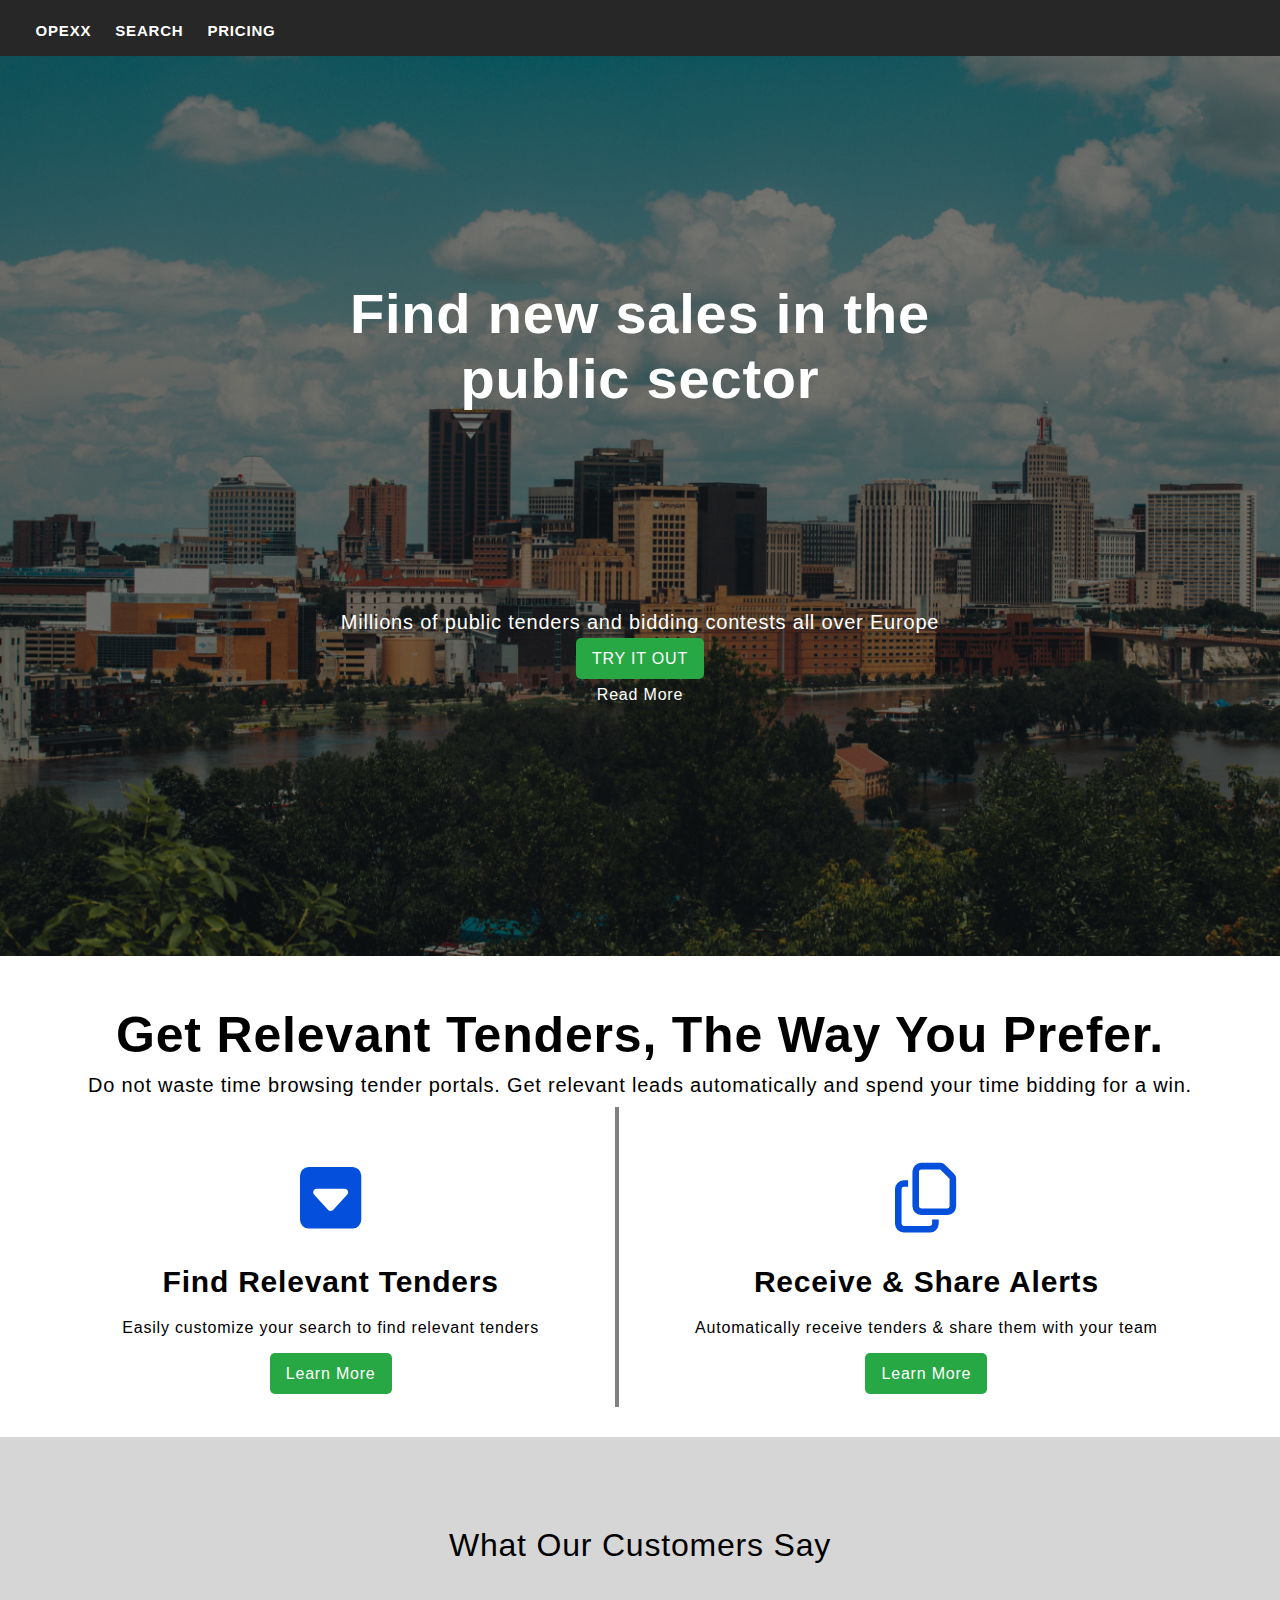
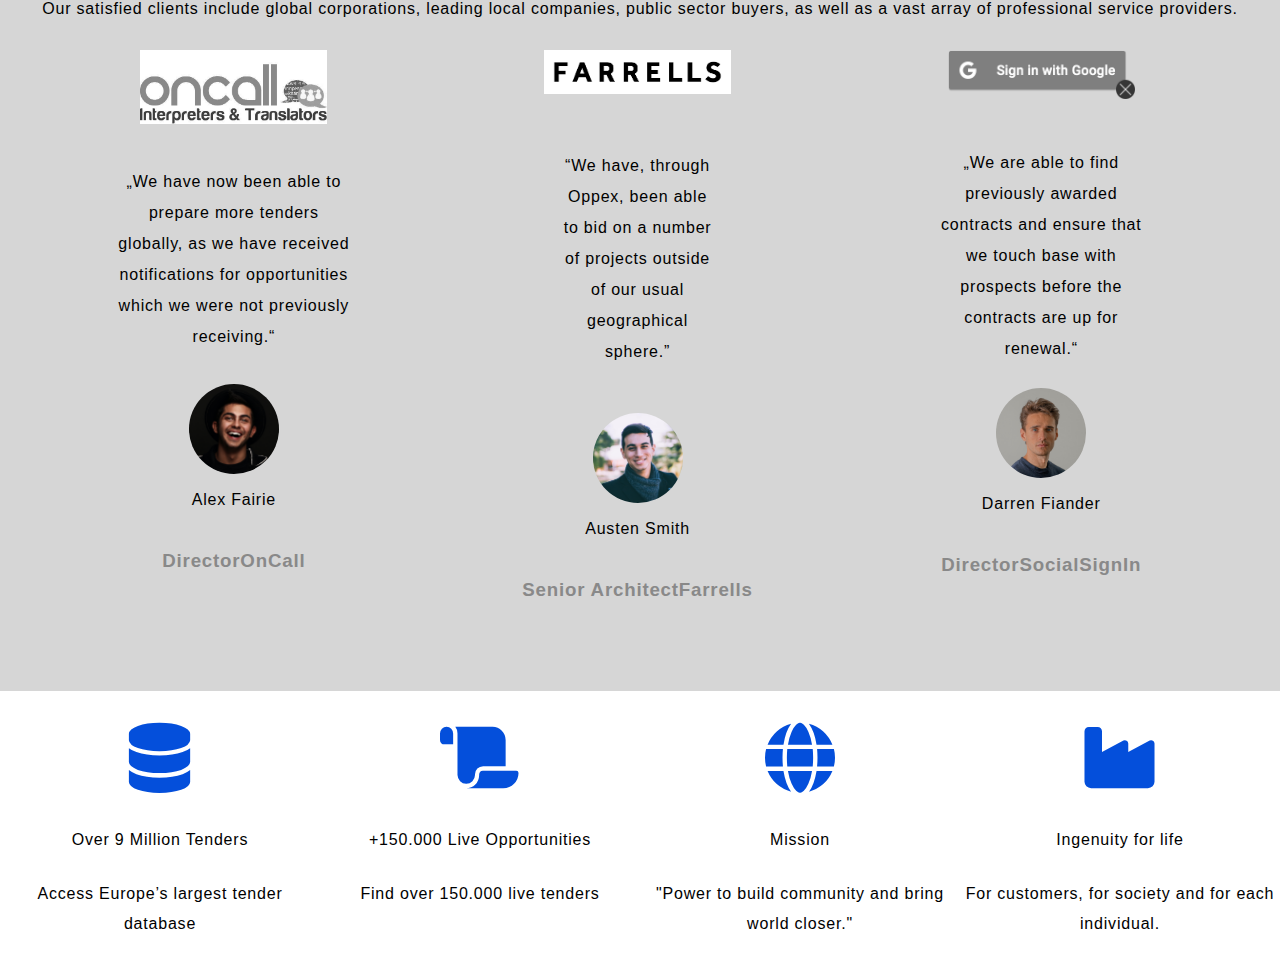
<file: index.html>
<!DOCTYPE html>
<html lang="en">
  <head>
    <meta charset="UTF-8" />
    <meta http-equiv="X-UA-Compatible" content="IE=edge" />
    <meta name="viewport" content="width=device-width, initial-scale=1.0" />
    <title>Opexx</title>
    <link rel="stylesheet" href="css/style.css"/>

    
    <link
      rel="stylesheet"
      href="https://cdnjs.cloudflare.com/ajax/libs/font-awesome/6.2.1/css/all.min.css"
    />
  </head>
  <body>
    <header>
      <nav class="navbar">
        <ul class="nav-ul">
          <li class="nav-list">
            <a href="/Opexx-web/index.html" class="a-list">OPEXX</a>
          </li>
          <li class="nav-list">
            <a href=/Opexx-web/search/search.html class="a-list"
              >SEARCH</a
            >
          </li>
          <li class="nav-list"><a href="/Opexx-web/pricing/pricing.html" class="a-list">PRICING</a></li>
        </ul>
      </nav>

      <div class="header-container">
        <div class="inner-container">
          <h1 class="font-h1">Find new sales in the public sector</h1>
          <p class="header-p">
            Millions of public tenders and bidding contests all over Europe
          </p>
          <a href="#" class="header-btn-link">TRY IT OUT</a><br /><br />
          <a href="#" class="header-btn-More">Read More</a>
        </div>
      </div>
    </header>

    <!-- CONTAINER SECTION START  -->

    <section class="section-container">
      <div class="container">
        <h1 class="container-main-h1">
          Get Relevant Tenders, The Way You Prefer.
        </h1>
        <p class="container-p">
          Do not waste time browsing tender portals. Get relevant leads
          automatically and spend your time bidding for a win.
        </p>
      </div>

      <div class="container-flex">
        <div class="container-border-right">
          <i class="fa-solid fa-square-caret-down"></i>
          <h2 class="container-h2">Find Relevant Tenders</h2>
          <p class="container-inner-p">
            Easily customize your search to find relevant tenders
          </p>
          <a href="#" class="header-btn-link">Learn More</a>
        </div>

        <div class="container-border-left">
          <i class="fa-regular fa-copy"></i>
          <h2 class="container-h2">Receive & Share Alerts</h2>
          <p class="container-inner-p">
            Automatically receive tenders & share them with your team
          </p>
          <a href="#" class="header-btn-link">Learn More</a>
        </div>
      </div>
    </section>

    <!-- MAIN SECTION START  -->

    <section class="main-section-head">
      <div class="main-head">
        <h1 class="main-h1">What Our Customers Say</h1>
        <p class="main-head-p">
          Our satisfied clients include global corporations, leading local
          companies, public sector buyers, as well as a vast array of
          professional service providers.
        </p>
      </div>

      <div class="main-section">
        <div class="main-template main-div">
          <img src="img/oncall-logo.png" alt="" class="logo" />
          <p class="main-section-p-1">
            „We have now been able to prepare more tenders globally, as we have
            received notifications for opportunities which we were not
            previously receiving.“
          </p>
          <img src="/img/man-1.jpg" alt="" class="img" />
          <p class="main-section-p">Alex Fairie</p>
          <h3 class="main-h3">DirectorOnCall</h3>
        </div>

        <div class="main-template main-div">
          <img src="img/farrells-logo.png" alt="" class="logo" />
          <p class="main-section-p-2">
            “We have, through Oppex, been able to bid on a number of projects
            outside of our usual geographical sphere.”
          </p>
          <img src="/img/man-2.jpg" alt="" class="img" />
          <p class="main-section-p">Austen Smith</p>
          <h3 class="main-h3">Senior ArchitectFarrells</h3>
        </div>

        <div class="main-template main-div">
          <img src="img/signin-logo.png" alt="" class="logo" />
          <p class="main-section-p-3">
            „We are able to find previously awarded contracts and ensure that we
            touch base with prospects before the contracts are up for renewal.“
          </p>
          <img src="/img/man-3.jpg" alt="" class="img" />
          <p class="main-section-p">Darren Fiander</p>
          <h3 class="main-h3">DirectorSocialSignIn</h3>
        </div>
      </div>
    </section>

    <!-- FOOTER SECTION START -->

    <section class="footer-section">
      <div class="footer-div">
        <i class="fa-solid fa-database"></i>
        <p class="footer-p">Over 9 Million Tenders</p>
        <p class="footer-p">Access Europe’s largest tender database</p>
      </div>
      <div class="footer-div">
        <i class="fa-solid fa-scroll"></i>
        <p class="footer-p">+150.000 Live Opportunities</p>
        <p class="footer-p">Find over 150.000 live tenders</p>
      </div>
      <div class="footer-div">
        <i class="fa-solid fa-globe"></i>
        <p class="footer-p">Mission</p>
        <p class="footer-p">
          "Power to build community and bring world closer."
        </p>
      </div>
      <div class="footer-div">
        <i class="fa-solid fa-industry"></i>
        <p class="footer-p">Ingenuity for life</p>
        <p class="footer-p">
          For customers, for society and for each individual.
        </p>
      </div>
    </section>
  </body>
</html>
</file>
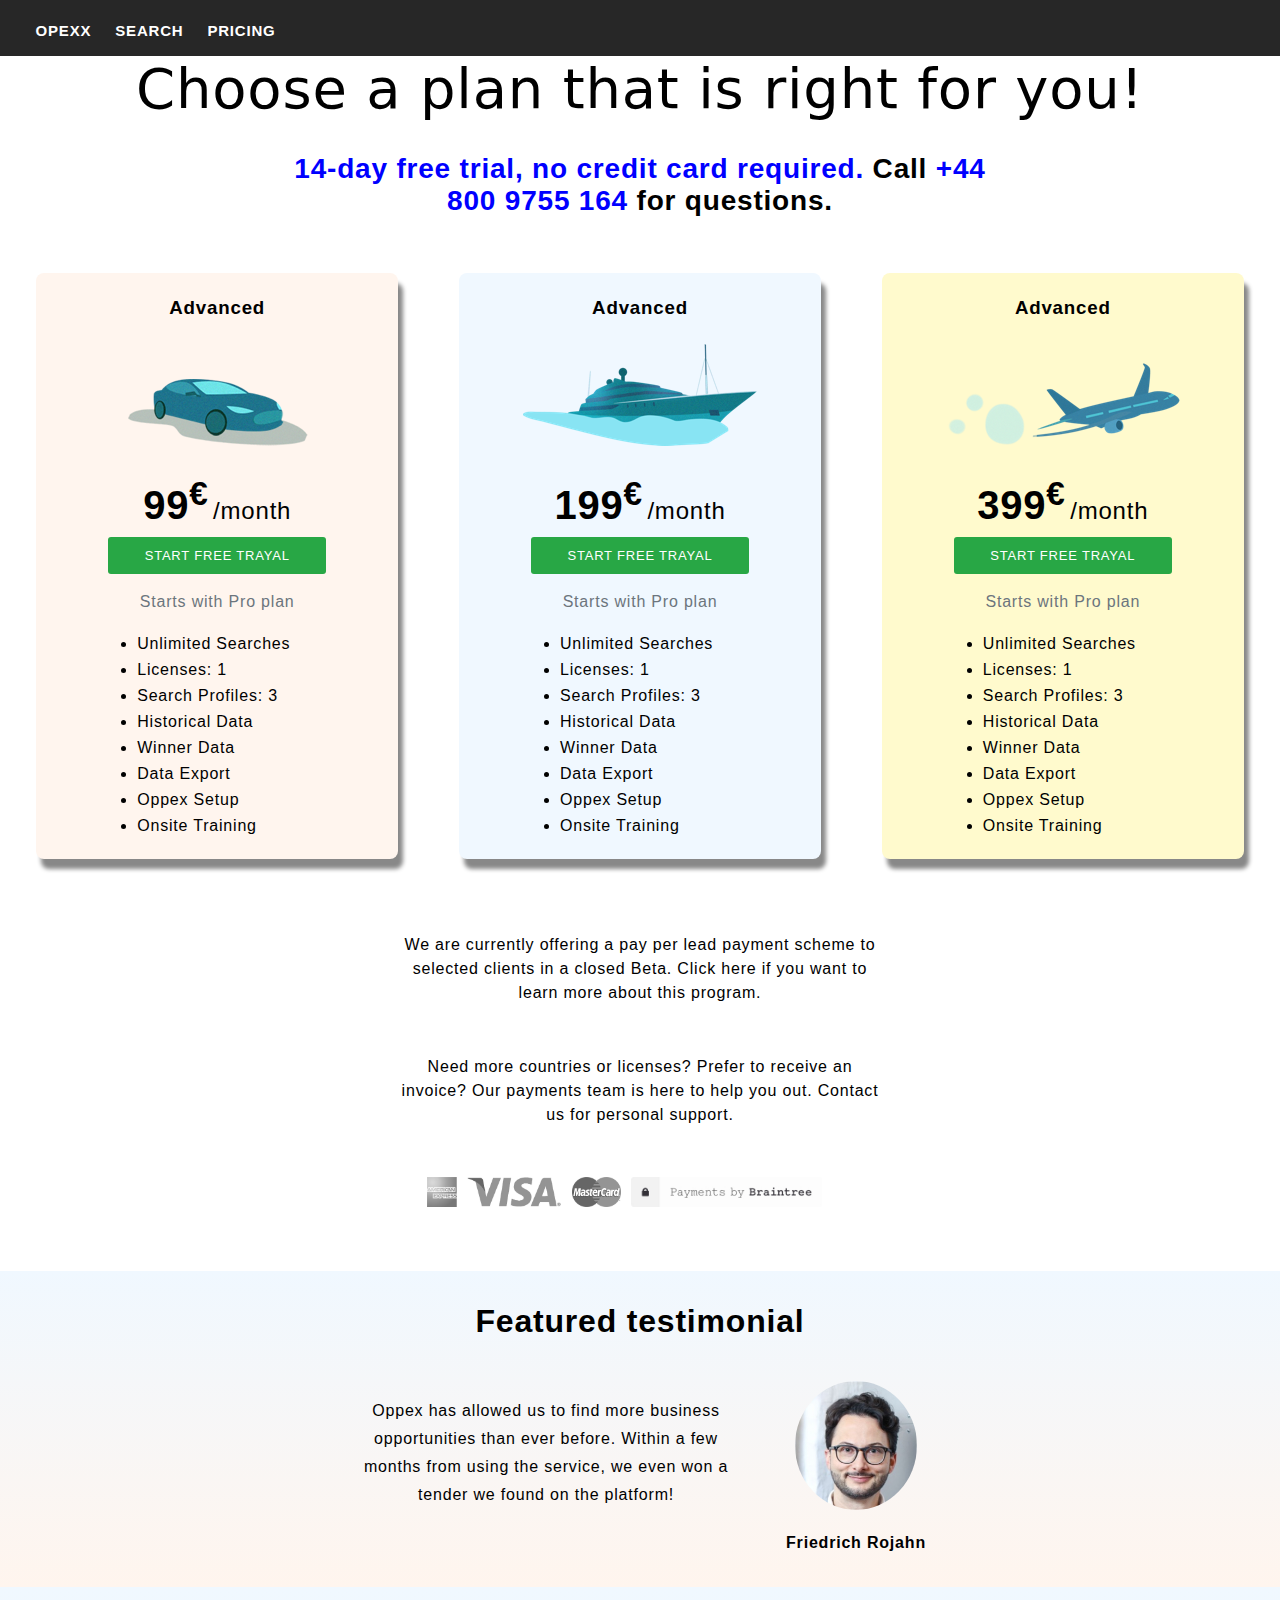
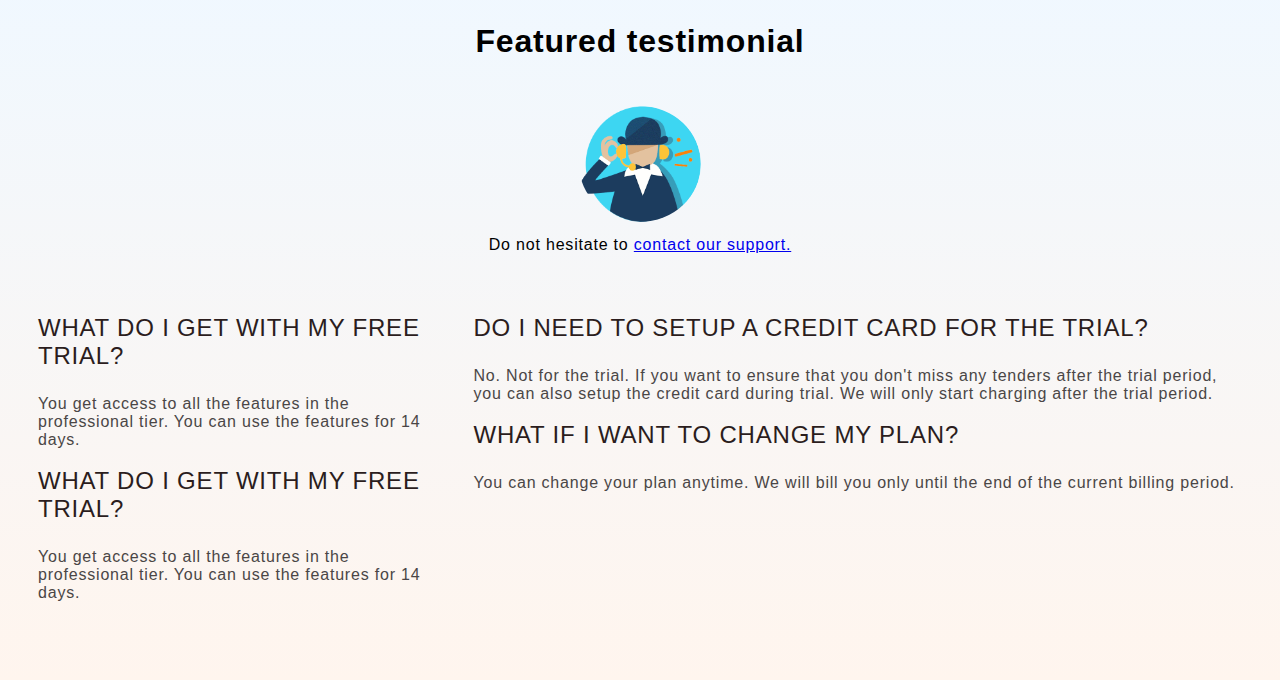
<file: pricing/pricing.html>
<!DOCTYPE html>
<html lang="en">
  <head>
    <meta charset="UTF-8" />
    <meta http-equiv="X-UA-Compatible" content="IE=edge" />
    <meta name="viewport" content="width=device-width, initial-scale=1.0" />
    <title>Opexx-Pricing</title>
    <link rel="stylesheet" href="pricing.css" />
  </head>
  <body>
    <nav class="navbar">
      <ul class="nav-ul">
        <li class="nav-list">
          <a href="/Opexx-web/index.html" class="a-list">OPEXX</a>
        </li>
        <li class="nav-list">
          <a href="/Opexx-web/search/search.html" class="a-list">SEARCH</a>
        </li>
        <li class="nav-list"><a href="/Opexx-web/pricing/pricing.html" class="a-list">PRICING</a></li>
      </ul>
    </nav>

    <!-- *********************
      NAVIGATION BAR END 
      **********************  -->

    <!-- *********************
      Header section start
      ********************** -->
    <section class="header-section">
      <h1 class="header-h1">Choose a plan that is right for you!</h1>

      <h3 class="header-h3">
        <span class="header-span">14-day free trial, no credit card required.</span> Call
        <span class="header-span">+44 800 9755 164</span> for questions.
      </h3>
    </section>
    <!-- *********************
      Header section End
      ********************** -->

    <!-- *********************
          Card section Start
      ********************** -->
      <section>

     <section class="full-card-container">
      <section class="card-section-1">
           <header class="card-head">
               <h3 class="card-h3-top">Advanced</h3>
               <img src="/pricing/img/card_car.png" alt="car imgs" class="card-img"/>
               <h5 class="card-h5"><b class="card-5-first">99<sup>€</sup></b> <b class="card-5-second">/month</b></h5>
               </h4>

               <a href="#" class="card-btn">START FREE TRAYAL</a>
             <h5 class="card-h5-p">Starts with Pro plan</h5>
          </header>
       
              <div class="card-lis">
                  <ul>
                    <li>Unlimited Searches</li>
                    <li>Licenses: 1</li>
                    <li>Search Profiles: 3</li>
                    <li>Historical Data</li>
                    <li>Winner Data</li>
                    <li>Data Export</li>
                    <li>Oppex Setup</li>
                    <li>Onsite Training</li>
                  </ul>
               </div>
      </section>


      <section class="card-section-2">
        <header class="card-head">
            <h3 class="card-h3-top">Advanced</h3>
            <img src="/pricing/img/boat.png" alt="car imgs"  class="card-img" />
            <h5 class="card-h5"><b class="card-5-first">199<sup>€</sup></b> <b          class="card-5-second">/month</b></h5>
            </h4>

            <a href="#" class="card-btn">START FREE TRAYAL</a>
          <h5 class="card-h5-p">Starts with Pro plan</h5>
       </header>
    
           <div class="card-lis">
               <ul>
                 <li>Unlimited Searches</li>
                 <li>Licenses: 1</li>
                 <li>Search Profiles: 3</li>
                 <li>Historical Data</li>
                 <li>Winner Data</li>
                 <li>Data Export</li>
                 <li>Oppex Setup</li>
                 <li>Onsite Training</li>
               </ul>
            </div>
   </section>

   <section class="card-section-3">
    <header class="card-head">
        <h3 class="card-h3-top">Advanced</h3>
        <img src="/pricing/img/plane.png" alt="car imgs"  class="card-img" />
        <h5 class="card-h5"><b class="card-5-first">399<sup>€</sup></b> <b          class="card-5-second">/month</b></h5>
        </h4>

        <a href="#" class="card-btn">START FREE TRAYAL</a>
      <h5 class="card-h5-p">Starts with Pro plan</h5>
   </header>

       <div class="card-lis">
           <ul>
             <li>Unlimited Searches</li>
             <li>Licenses: 1</li>
             <li>Search Profiles: 3</li>
             <li>Historical Data</li>
             <li>Winner Data</li>
             <li>Data Export</li>
             <li>Oppex Setup</li>
             <li>Onsite Training</li>
           </ul>
        </div>
  </section>

</section>

<div class="containt-p">
    <p class="containt-p-sort">We are currently offering a pay per lead payment scheme to
    selected clients in a closed Beta. Click here if you want to learn
    more about this program.
    
    </p>

  
    <p class="containt-p-sort">Need more countries or licenses? Prefer to receive an invoice?
        Our payments team is here to help you out. Contact us
        for personal support.</p>

      <div class="flex containt-p-sort">
    
        <img src="../pricing/img/american-express.jpg" alt="img">
        <img src="../pricing/img/visa.jpg" alt="img">
        <img src="../pricing/img/mastercard.jpg" alt="img">
        <img src="../pricing/img/braintree-badge.jpg" alt="">
      </div>

</div>

</section>
  
<section class="containt-person">
    <h1 class="containt-heading">Featured testimonial</h1>
    <div class="containt-flex width-p">
        <p class="containt-person-p">Oppex has allowed us to find more
            business opportunities than ever
            before. Within a few months from
            using the service, we even won a tender
            we found on the platform!
        </p>
        <div>
        <img src="../pricing/img/person.jpg" alt="person-img" class="person-img">
          <h4>Friedrich Rojahn</h4>
        </div>
    </div>
</section>
<!-- 
    *********************
    containt-Person End
  ********************** -->
<!-- 
  *********************
  footer section End
********************** -->

   <section class="footer-section">
     <div class="footer-head-div">   
         <h1 class="containt-heading">Featured testimonial</h1>
         <div>
        <img src="../pricing/img/bidding.png" alt="person-img" class="person-img">
          <h4 class="footer-name">Do not hesitate to <a href="#"> contact our support.</a></h4>
        </div>
     </div>

   <div class="footer-content">
     <div>
        <h5 class="footer-heading">WHAT DO I GET WITH MY FREE TRIAL? </h5>

        <p class="footer-pairagraph">
            You get access to all the features in the professional tier. You can use the
            features for 14 days.
        </p>

        <h5 class="footer-heading"> WHAT DO I GET WITH MY FREE TRIAL?</h5>

        <p class="footer-pairagraph">
            You get access to all the features in the professional tier. You can use the
            features for 14 days.
        </p>
     </div>


     <div>
        <h5 class="footer-heading">DO I NEED TO SETUP A CREDIT CARD FOR THE TRIAL?</h5>
        <p class="footer-pairagraph">No. Not for the trial. If you want to ensure that you don't miss any tenders after the trial period, you can also setup the
            credit card during trial. We will only start charging after the trial period.
        </p>

        <h5 class="footer-heading">WHAT IF I WANT TO CHANGE MY PLAN?
        </h5>

        <p class="footer-pairagraph">You can change your plan anytime. We will bill you only until the end of the current billing period.</p>
     </div>

    </div>








   </section>






  </body>
</html>
</file>
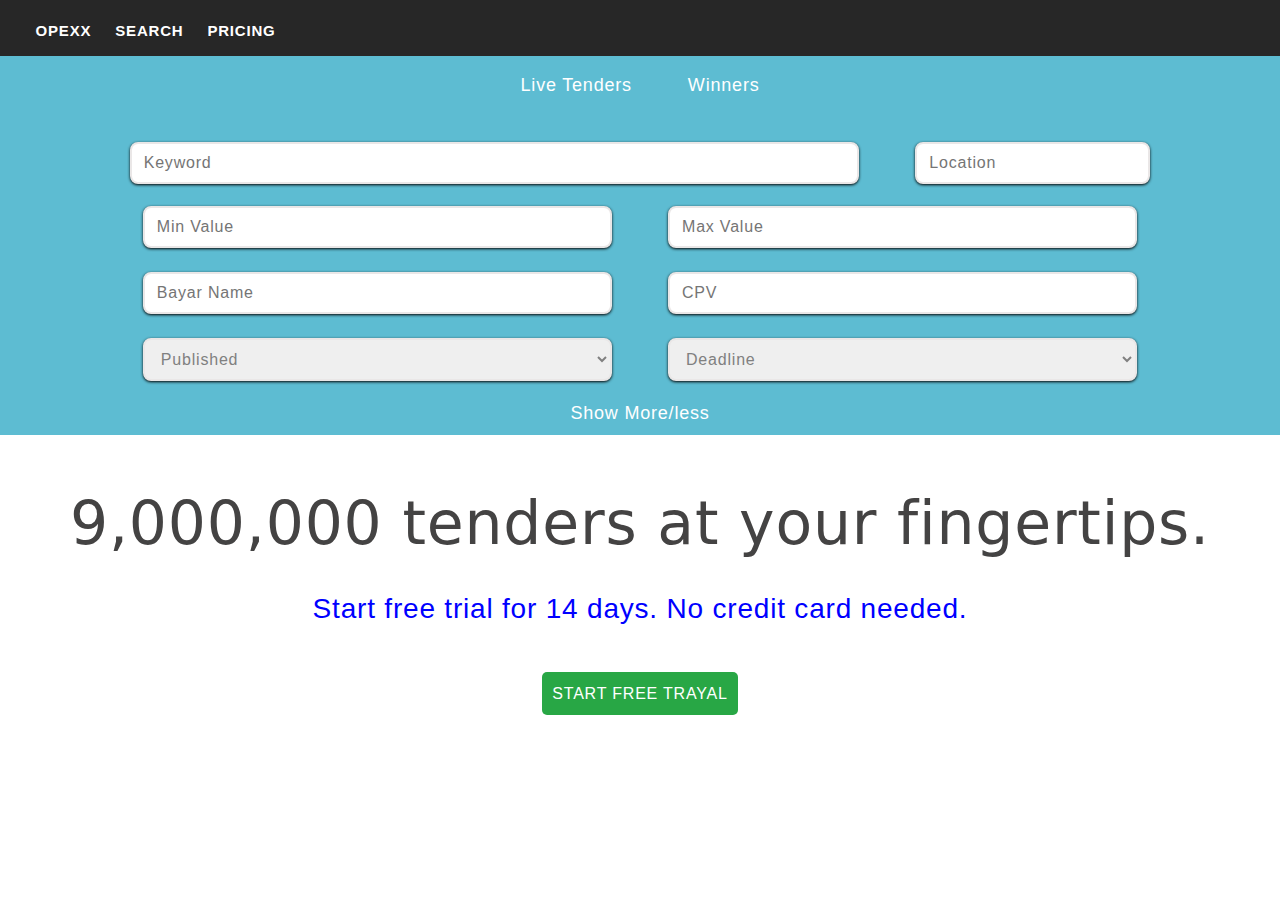
<file: search/search.html>
<!DOCTYPE html>
<html lang="en">
  <head>
    <meta charset="UTF-8" />
    <meta http-equiv="X-UA-Compatible" content="IE=edge" />
    <meta name="viewport" content="width=device-width, initial-scale=1.0" />
    <title>Opexx-Search</title>
    <link rel="stylesheet" href="search.css" />
  </head>
  <body>
    <nav class="navbar">
      <ul class="nav-ul">
        <li class="nav-list">
          <a href="/Opexx-web/index.html" class="a-list">OPEXX</a>
        </li>
        <li class="nav-list">
          <a href="/Opexx-web/search/search.html" class="a-list">SEARCH</a>
        </li>
        <li class="nav-list">
          <a href="/Opexx-web/pricing/pricing.html" class="a-list">PRICING</a>
        </li>
      </ul>
    </nav>

    <!-- /* 
    *********************
    NAVIGATION BAR END 
    ********************** */ -->

    <div class="header-div">
      <ul class="flex">
        <a class="header-li" href="#"><li>Live Tenders</li></a>
        <a class="header-li" href="/Opexx-web/search/winners.html"
          ><li>Winners</li></a
        >
      </ul>

      <form class="flex">
        <input type="text" placeholder="Keyword" class="form-input-1" />
        <input type="text" placeholder="Location" class="form-input-2" />
      </form>
      <form class="grid flex">
        <input class="form-input" type="text" placeholder="Min Value" />
        <input class="form-input" type="text" placeholder="Max Value" />
        <input class="form-input" type="text" placeholder="Bayar Name" />
        <input class="form-input" type="text" placeholder="CPV" />

        <select class="form-input" type="text">
          <option disabled selected value="Published">Published</option>
          <option value="Any Time">Any Time</option>
          <option value="Today ">Today</option>
          <option value="Within Last 7 days">Within Last 7 days</option>
          <option value=" Within Last 30 days">Within Last 30 days</option>
          <option value="Custom Days ">Custom Days</option>
        </select>
        <!-- <input class="form-input" type="text" placeholder="Published" /> -->

        <!-- <input class="form-input" type="text" placeholder="Deadline" /> -->
        <select class="form-input" type="text">
          <option disabled selected value="Deadline">Deadline</option>
          <option value="Any Time">Any Time</option>
          <option value="In The Future ">In The Future</option>
          <option value="Within 7 days">Within 7 days</option>
          <option value=" Within 30 days">Within 30 days</option>
          <option value="Within a year">Within a year</option>
          <option value="Custom Days">Custom Days</option>
        </select>
      </form>

      <ul class="flex">
        <a class="header-li-bottum" href="#"><li>Show More/less</li></a>
      </ul>
    </div>

    <div class="footer-div">
      <h1 class="footer-p">9,000,000 tenders at your fingertips.</h1>
      <h3 class="footer-h3">
        Start free trial for 14 days. No credit card needed.
      </h3>
      <a href="#" class="header-btn-link">START FREE TRAYAL</a>
    </div>
  </body>
</html>
</file>
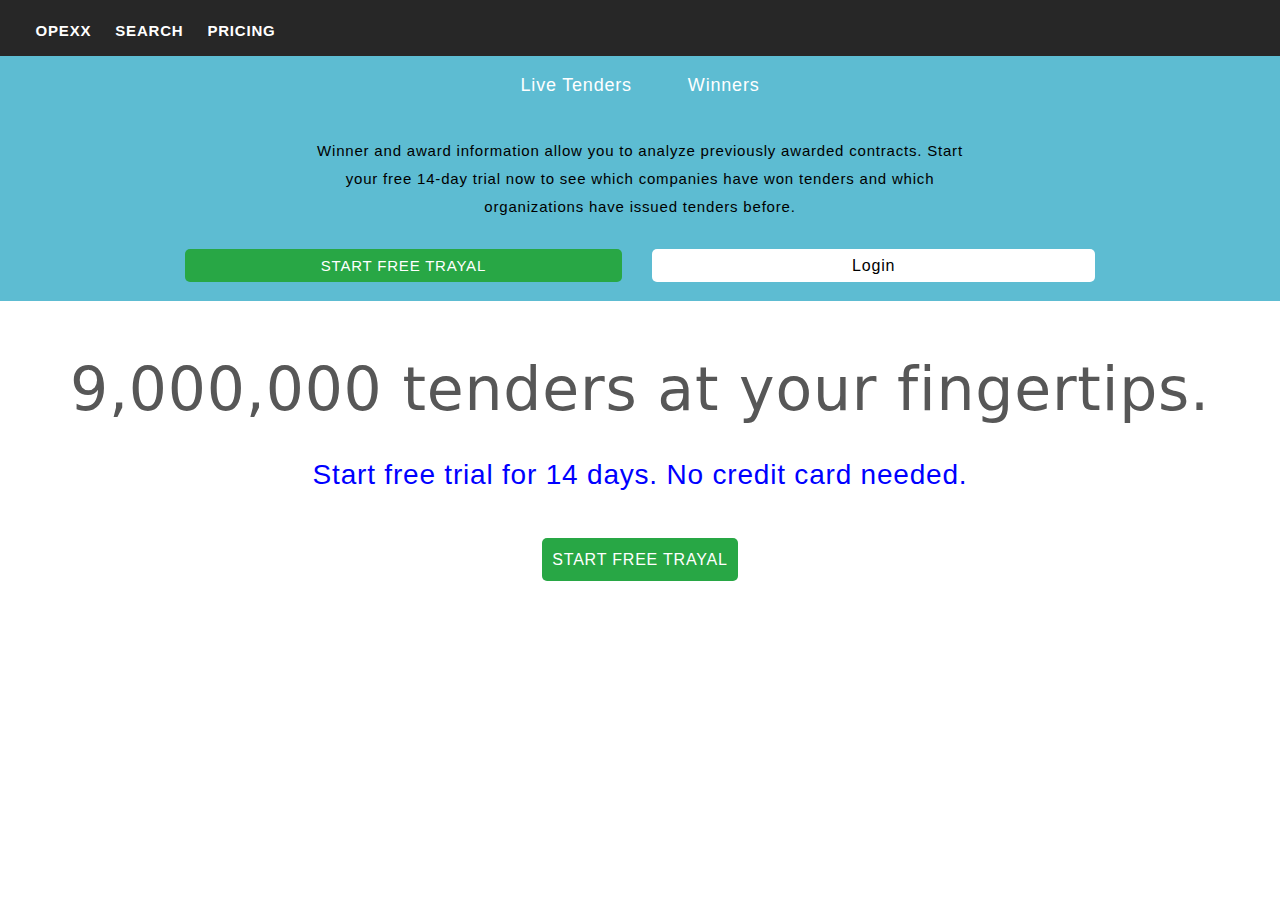
<file: search/winners.html>
<!DOCTYPE html>
<html lang="en">
  <head>
    <meta charset="UTF-8" />
    <meta http-equiv="X-UA-Compatible" content="IE=edge" />
    <meta name="viewport" content="width=device-width, initial-scale=1.0" />
    <title>Opexx-Winners</title>
    <link rel="stylesheet" href="winners.css" />
  </head>
  <body>
    <nav class="navbar">
      <ul class="nav-ul">
        <li class="nav-list">
          <a href="/Opexx-web/index.html" class="a-list">OPEXX</a>
        </li>
        <li class="nav-list">
          <a href="/Opexx-web/search/search.html" class="a-list">SEARCH</a>
        </li>
        <li class="nav-list">
          <a href="/Opexx-web/pricing/pricing.html" class="a-list">PRICING</a>
        </li>
      </ul>
    </nav>

    <!-- /* 
      *********************
      NAVIGATION BAR END 
      ********************** */ -->

    <div class="header-div">
      <ul class="flex">
        <a class="header-li" href="/Opexx-web/search/search.html"
          ><li>Live Tenders</li></a
        >
        <a class="header-li" href="/Opexx-web/search/winners.html"
          ><li>Winners</li></a
        >
      </ul>
      <div class="header-p">
        <p class="header-div-p">
          Winner and award information allow you to analyze previously awarded
          contracts. Start your free 14-day trial now to see which companies
          have won tenders and which organizations have issued tenders before.
        </p>
      </div>
      <div class="btn-div">
        <div class="btn-link-1">
          <a href="#" class="btn-div-link-1">START FREE TRAYAL</a>
        </div>
        <div class="btn-link-2">
          <a href="#" class="btn-div-link-2">Login</a>
        </div>
      </div>
    </div>

    <div class="footer-div">
      <p class="footer-p">9,000,000 tenders at your fingertips.</p>
      <h3 class="footer-h3">
        Start free trial for 14 days. No credit card needed.
      </h3>
      <a href="#" class="header-btn-link">START FREE TRAYAL</a>
    </div>
  </body>
</html>
</file>
<file: css/style.css>
* {
  margin: 0;
  padding: 0;
  box-sizing: border-box;
  font-family: Arial, Helvetica, sans-serif;
  letter-spacing: 0.8px;
}

.navbar {
  background-color: rgb(39, 39, 39);
  height: 56px;
}

.nav-ul {
  display: flex;
  gap: 1.5rem;
  margin-left: 1.6rem;
  text-align: center;
  padding: 22px 10px;
  list-style: none;
}

.a-list {
  text-decoration: none;
  color: white;
  font-weight: 600;
  font-family: Arial, Helvetica, sans-serif;
  font-size: 15px;
}

.header-container {
  text-align: center;
  background-image: linear-gradient(rgba(0, 0, 0, 0.5), rgba(0, 0, 0, 0.5)),
    url("../img/building-hero.jpg");

  /* background-image: url(/img/building-hero.jpg); */
  height: 100vh;
  background-size: cover;
  /* background-color: rgba(0, 0, 0, 0.5); */
  position: relative;
}

.inner-container {
  position: absolute;
  width: 58%;
  /* height: 70%; */
  top: 25%;
  left: 21%;
}

.font-h1 {
  font-size: 56px;
  margin-bottom: 200px;
  color: white;
}

.header-p {
  color: white;
  font-size: 20px;
  margin-bottom: 16px;
}
.header-btn-link {
  padding: 12px 16px;
  border-radius: 5px;
  text-decoration: none;
  color: white;

  background-color: #28a745;
}
.header-btn-More:link,
.header-btn-More:visited {
  color: white;
  text-decoration: none;
}
.header-btn-More:active,
.header-btn-More:hover {
  text-decoration: underline;
  color: cornflowerblue;
  transition: 0.3s;
}

.header-btn-link:hover {
  background-color: #157c2d;
  transition: 0.3s;
}

/* ****************************
  HEADER hero section end
**************************** */
/* ****************************
  CONTAIENR  section start
**************************** */

.section-container {
  width: 100%;
  /* height: 70vh; */
  /* background-color: #b6b9b7; */
  margin-bottom: 30px;
}

.container {
  text-align: center;
  font-size: 25px;
}

.container-main-h1 {
  padding-top: 50px;
}

.container-p {
  font-size: 20px;
  padding: 10px;
}

.container-flex {
  display: flex;
  text-align: center;
  justify-content: center;
}

.fa-solid,
.fa-regular {
  font-size: 70px;
  color: #044fdb;
  padding: 32px;
}

.container-h2 {
  font-size: 30px;
  margin-bottom: 20px;
}

.container-inner-p {
  margin-bottom: 28px;
}

.container-border-right {
  border-right: 2px solid grey;
  padding: 24px 76px;
}
.container-border-left {
  border-left: 2px solid grey;
  padding: 24px 76px;
}

/* ****************************
  CONTAIENR  section end
**************************** */
/* ****************************
  MAIN  section start
**************************** */

.main-section {
  display: flex;
  flex-wrap: wrap;
}

.logo {
  width: 60%;

  /* padding: 36px; */
  filter: grayscale(100%);
}

.main-h1 {
  padding: 36px;
  font-size: 32px;
  font-weight: 500;
  /* margin-bottom: 24px;  */
}

.main-section-head {
  background-color: rgb(214, 214, 214);
  text-align: center;
  padding: 54px 32px;
  /* height: 130vh; */
}
.img {
  width: 90px;
  border-radius: 50%;
}

.main-div {
  width: 33.2%;
}

.main-template {
  padding: 32px 46px;
  line-height: 31px;
}

/* .main-head-p {
  margin-bottom: 30px;
} */

.main-section-p-1 {
  width: 100%;
  padding: 32px 37px;
  /* margin-bottom: 66px; */
  /* margin-top: 32px; */
}
.main-section-p-2 {
  width: 100%;
  padding: 46px 81px;
  /* margin-bottom: 70px; */
  /* margin-top: 32px; */
}
.main-section-p-3 {
  width: 100%;
  padding: 38px 54px;
  padding-bottom: 24px;
  /* margin-bottom: 36px; */
  /* margin-top: 32px; */
}
.main-section-p {
  margin-bottom: 30px;
}

.main-h3 {
  color: #898989;
}

/* ****************************
  MAIN  section end
**************************** */
/* ****************************
  FOOTER section start 
**************************** */

.footer-section {
  display: flex;
  justify-content: center;
  text-align: center;
}

.footer-p {
  margin-bottom: 24px;
  line-height: 30px;
}

.footer-div {
  width: 25%;
}

/* ****************************
  FOOTER section end 
**************************** */

/* ##########################
    Responsive  Start
########################## */

/***************************/
/* 1344px (Smaller desktops) */
/***************************/

@media (max-width: 1344px) {
  .main-section-p-2 {
    padding: 46px 78px;
  }
}

/***************************/
/* BELOW 1200px ( Landscape Tablets) */
/***************************/

@media (max-width: 1200px) {
  .main-section-p-2 {
    padding: 46px 68px;
  }
  .main-section-p-3 {
    padding: 41px 60px;
  }
}

/***************************/
/* BELOW 944px ( Tablets) */
/***************************/

@media (max-width: 944px) {
  .main-section-p-2 {
    padding: 46px 12px;
  }

  .main-section-p-1 {
    padding: 37px 2px;
  }
  .main-section-p-3 {
    padding: 45px 17px;
  }
}

/***************************/
/* BELOW 704px (Smaller Tablets) */
/***************************/

@media (max-width: 704px) {
  .font-h1 {
    font-size: 40px;
  }

  .inner-container {
    width: 60%;
  }

  .container-h2 {
    font-size: 27px;
  }

  .main-section-p-1 {
    padding: 14px 2px;
    font-size: 15px;
    line-height: 24px;
  }

  .main-section-p {
    margin: 0;
  }
  .main-section-p-2 {
    padding: 14px 2px;
    font-size: 15px;
    line-height: 24px;
  }
  .main-section-p-3 {
    padding: 14px 2px;
    font-size: 15px;
    line-height: 24px;
  }
}

/***************************/
/* BELOW 544px (Phone) */
/***************************/

@media (max-width: 574px) {
  .font-h1 {
    font-size: 24px;
    margin-bottom: 150px;
  }

  .header-p {
    font-size: 14px;
  }
  .container-flex {
    flex-wrap: wrap;
    text-align: center;
    justify-content: center;
  }
  .container-border-right {
    border: none;
  }
  .container-border-left {
    border: none;
  }

  .main-section {
    flex-wrap: wrap;
    flex-flow: column;
  }

  .main-template {
    margin: auto;
    width: 70%;
  }

  .footer-section {
    flex-flow: column;
  }

  .footer-div {
    margin: auto;
    width: 50%;
  }
}

/* ##########################
    Responsive  End
########################## */
</file>
<file: pricing/pricing.css>
* {
  margin: 0;
  padding: 0;
  box-sizing: border-box;
  font-family: Arial, Helvetica, sans-serif;
  letter-spacing: 0.8px;
}

.navbar {
  background-color: rgb(39, 39, 39);
  height: 56px;
}

.nav-ul {
  display: flex;
  gap: 1.5rem;
  margin-left: 1.6rem;
  text-align: center;
  padding: 22px 10px;
  list-style: none;
}

.a-list {
  text-decoration: none;
  color: white;
  font-weight: 600;
  font-family: Arial, Helvetica, sans-serif;
  font-size: 15px;
}
/* 
*********************
NAVIGATION BAR END 
********************** */

/* 
*********************
Header section start
********************** */

.header-section {
  text-align: center;
}

.header-h1 {
  font-family: system-ui;
  font-size: 56px;
  font-weight: 300;
}

.header-h3 {
  font-size: 28px;
  width: 56%;
  margin: 32px auto;
}
.header-h3 .header-span {
  color: blue;
}

/* 
*********************
Header section End
********************** */

/* *********************
   Card section Start
 **********************  */

.full-card-container {
  display: flex;
  column-gap: 5%;
  padding: 24px 36px;
  justify-content: center;
}
.card-section-1 {
  width: 28rem;
  border-radius: 8px;
  box-shadow: 5px 10px 4px #888888;
  background-color: seashell;
  transition: 0.4s;
}

.card-section-1:hover {
  transform: scale(1) translate(-0%, -3%);
}

.card-section-2 {
  width: 28rem;
  border-radius: 8px;
  box-shadow: 5px 10px 4px #888888;
  background-color: aliceblue;
  transition: 0.4s;
}
.card-section-2:hover {
  transform: scale(1) translate(-0%, -3%);
}
.card-section-3 {
  width: 28rem;
  border-radius: 8px;
  box-shadow: 5px 10px 4px #888888;
  background-color: lemonchiffon;
  transition: 0.4s;
}

.card-section-3:hover {
  transform: scale(1) translate(-0%, -3%);
  transition: all 0.4s;
}

.card-img {
  margin: 24px;
}

.card-h3-top {
  padding-top: 24px;
}

.card-head {
  text-align: center;
}

.card-5-second {
  font-size: 24px;
  font-weight: 400;
}

.card-h5 .card-5-first {
  font-size: 40px;
}

.card-h5,
.card-5-first,
.card-5-second {
  margin-bottom: 18px;
}

.card-btn {
  padding: 3% 10%;
  background-color: #28a745;
  border-radius: 3px;
  color: white;
  text-decoration: none;
  font-size: 13px;
}

.card-btn:hover {
  background-color: #1e8536;
  transition: 0.3s;
}

.card-h5-p {
  color: #6c757d;
  margin-top: 29px;
  font-size: 16px;
  font-weight: 400;
}

.card-lis {
  padding-top: 20px;
  padding-bottom: 20px;
  width: 10rem;
  margin: auto;
  line-height: 26px;
}

/* *********************
   Card section End
 **********************  */
/* *********************
   containt-p start 
 **********************  */

.containt-p {
  width: 38%;
  margin: 0 auto;
  text-align: center;
  line-height: 24px;
  margin-bottom: 64px;
}
.flex {
  display: flex;
  vertical-align: middle;
  width: 40px;
  height: 30px;
  column-gap: 10px;
  margin-left: 30px;
}

.containt-p-sort {
  margin-top: 50px;
}

/* *********************
   containt-p End 
 **********************  */
/* *********************
   containt-Person start 
 **********************  */

.containt-person {
  margin: 0 auto;
  text-align: center;
  line-height: 28px;
  background-image: linear-gradient(aliceblue, seashell);
  padding-bottom: 30px;
}

.containt-flex {
  display: flex;
  justify-content: center;
  column-gap: 48px;
}

.containt-heading {
  padding: 36px;
}

.containt-person-p {
  width: 30%;
  margin-top: 26px;
}
.person-img {
  width: 122px;
  border-radius: 50%;
  margin-bottom: 10px;
  margin-top: 10px;
}

/* *********************
   containt-Person End
 **********************  */

/* *********************
 footer section End
**********************  */

.footer-head-div {
  text-align: center;
}

.footer-name {
  font-weight: 100;
}

.footer-content {
  display: flex;
  padding: 60px 38px;
  column-gap: 50px;
}

.footer-heading {
  font-size: 24px;
  margin-bottom: 25px;
  color: #2b1d1d;
  font-weight: 200;
}

.footer-pairagraph {
  margin-bottom: 18px;
  color: #4a4646;
}

.footer-section {
  background-image: linear-gradient(aliceblue, seashell);
}

/* ##########################
    Responsive  Start
########################## */

/***************************/
/* BELOW 944px ( Tablets) */
/***************************/

@media (max-width: 944px) {
}

/***************************/
/* BELOW 704px (Smaller Tablets) */
/***************************/

@media (max-width: 704px) {
  .full-card-container {
    flex-flow: column;
  }
}

/***************************/
/* BELOW 544px (Phone) */
/***************************/

@media (max-width: 704px) {
  .card-section-1 {
    width: 65%;
    margin: 30px 110px;
  }
  .card-section-2 {
    width: 65%;
    margin: 30px 110px;
  }
  .card-section-3 {
    width: 65%;
    margin: 30px 110px;
  }

  .containt-p {
    width: 65%;
  }
  .header-h1 {
    font-size: 38px;
  }
}

/* ##########################
    Responsive  End
########################## */
</file>
<file: search/search.css>
* {
  margin: 0;
  padding: 0;
  box-sizing: border-box;
  font-family: Arial, Helvetica, sans-serif;
  letter-spacing: 0.8px;
}

.navbar {
  background-color: rgb(39, 39, 39);
  height: 56px;
}

.nav-ul {
  display: flex;
  gap: 1.5rem;
  margin-left: 1.6rem;
  text-align: center;
  padding: 22px 10px;
  list-style: none;
}

.a-list {
  text-decoration: none;
  color: white;
  font-weight: 600;
  font-family: Arial, Helvetica, sans-serif;
  font-size: 15px;
}
/* 
*********************
NAVIGATION BAR END 
********************** */

.header-div {
  width: 100%;
  background-color: #5dbcd2;
}

.flex {
  display: flex;
  justify-content: center;
  gap: 56px;
  list-style: none;
  padding: 11px;
  width: 100%;
}

.header-li:link,
.header-li:visited {
  padding-top: 8px;
  color: white;
  text-decoration: none;
  font-size: 18px;
}
.header-li:active,
.header-li:hover {
  color: blue;
  text-decoration-line: underline;
}

.form-input-1 {
  margin-top: 24px;
  padding: 10px 12px;
  font-size: 16px;
  border-radius: 8px;
  border: 2px solid #eae7e7;
  width: 58%;
  box-shadow: 0 1px 3px rgb(0 0 0);
}
.form-input-2 {
  margin-top: 24px;
  padding: 10px 12px;
  font-size: 16px;
  border-radius: 8px;
  border: 2px solid #eae7e7;
  box-shadow: 0 1px 3px rgb(0 0 0);
}

.grid {
  display: grid;
  grid-template-columns: 1fr 1fr;
  width: 79.4%;
  margin: 0 auto;
  row-gap: 24px;
}

.form-input {
  padding: 10px 12px;
  font-size: 16px;
  border-radius: 8px;
  border: 2px solid #eae7e7;
  box-shadow: 0 1px 3px rgb(0 0 0);
  color: gray;
}

.header-li-bottum:link,
.header-li-bottum:visited {
  color: white;
  text-decoration: none;
  font-size: 18px;
}

.header-li-bottum:active,
.header-li-bottum:hover {
  color: white;
  text-decoration-line: underline;
}

.header-btn-link {
  padding: 13px 10px;
  border-radius: 5px;
  text-decoration: none;
  color: white;

  background-color: #28a745;
}

.header-btn-link:hover {
  background-color: #157c2d;
}

.footer-div {
  text-align: center;

  line-height: 85px;
  margin-top: 46px;
}
.footer-p {
  font-size: 60px;
  font-weight: 100;
  color: rgb(68, 67, 67);
  font-family: system-ui;
}
.footer-h3 {
  font-size: 28px;
  font-weight: 500;
  color: blue;
}

/* ##########################
    Responsive  Start
########################## */

/***************************/
/* BELOW 1200px ( Landscape Tablets) */
/***************************/

@media (max-width: 1200px) {
  .form-input-1 {
    width: 55%;
  }
}

/***************************/
/* BELOW 944px ( Tablets) */
/***************************/

@media (max-width: 944px) {
  .form-input-1 {
    width: 49%;
  }

  .footer-p {
    font-size: 47px;
  }
  .footer-h3 {
    font-size: 24px;
  }
}

/***************************/
/* BELOW 704px (Smaller Tablets) */
/***************************/

@media (max-width: 704px) {
  .flex {
    gap: 24px;
  }
  .form-input-1 {
    width: 42%;
  }
  .footer-h3 {
    font-size: 18px;
  }
}

/***************************/
/* BELOW 544px (Phone) */
/***************************/

@media (max-width: 544px) {
  .footer-p {
    font-size: 37px;
    line-height: 45px;
  }
  .footer-h3 {
    font-size: 16px;
  }
}
</file>
<file: search/winners.css>
* {
  margin: 0;
  padding: 0;
  box-sizing: border-box;
  font-family: Arial, Helvetica, sans-serif;
  letter-spacing: 0.8px;
}

.navbar {
  background-color: rgb(39, 39, 39);
  height: 56px;
}

.nav-ul {
  display: flex;
  gap: 1.5rem;
  margin-left: 1.6rem;
  text-align: center;
  padding: 22px 10px;
  list-style: none;
}

.a-list {
  text-decoration: none;
  color: white;
  font-weight: 600;
  font-family: Arial, Helvetica, sans-serif;
  font-size: 15px;
}
/* 
  *********************
  NAVIGATION BAR END 
  ********************** */

.header-div {
  width: 100%;
  background-color: #5dbcd2;
}

.flex {
  display: flex;
  justify-content: center;
  gap: 56px;
  list-style: none;
  padding: 11px;
  width: 100%;
}

.header-li:link,
.header-li:visited {
  padding-top: 8px;
  color: white;
  text-decoration: none;
  font-size: 18px;
}
.header-li:active,
.header-li:hover {
  color: blue;
  text-decoration-line: underline;
}

.header-li-bottum:link,
.header-li-bottum:visited {
  color: white;
  text-decoration: none;
  font-size: 18px;
}

.header-li-bottum:active,
.header-li-bottum:hover {
  color: white;
  text-decoration-line: underline;
}

.header-btn-link {
  padding: 13px 10px;
  border-radius: 5px;
  text-decoration: none;
  color: white;

  background-color: #28a745;
  transition: 0.3s;
}

.header-btn-link:hover {
  background-color: #157c2d;
}

/* 
***************
PAIRAGRAPH DIV :start
**************** */

.header-p {
  text-align: center;
  width: 57%;
  margin: 0 auto;
  line-height: 28px;
  font-size: 15px;
}
.header-div-p {
  margin: 30px;
}

.btn-div {
  width: 100%;
  height: 50px;
  display: flex;
  margin: 0 auto;
  justify-content: center;
  align-items: center;
  gap: 30px;
  padding-bottom: 20px;
}

.btn-link-1 a {
  padding: 8px 136px;
  border-radius: 5px;
  text-decoration: none;
  color: white;
  font-size: 15px;
  background-color: #28a745;
}

.btn-div-link-1:hover {
  background-color: #157c2d;
  transition: 0.3s;
}

.btn-link-2 a {
  padding: 8px 200px;
  border-radius: 5px;
  text-decoration: none;
  color: black;

  background-color: white;
}

.btn-div-link-2:hover {
  background-color: rgb(243, 243, 243);
  transition: 0.3s;
}

/* 
***************
FOOTER DIV :start
**************** */

.footer-div {
  text-align: center;

  line-height: 85px;
  margin-top: 46px;
}
.footer-p {
  font-size: 60px;
  font-weight: 100;
  color: rgb(87, 87, 87);
  font-family: system-ui;
}
.footer-h3 {
  font-size: 28px;
  font-weight: 500;
  color: blue;
}

/* ##########################
    Responsive  Start
########################## */

/***************************/
/* 944px (Smaller desktops) */
/***************************/

@media (max-width: 944px) {
  .header-p {
    width: 70%;
  }
  .btn-link-1 a {
    padding: 6px 80px;
  }
  .btn-link-2 a {
    padding: 6px 140px;
  }

  .footer-p {
    font-size: 50px;
  }
  .footer-h3 {
    font-size: 24px;
  }
}

/***************************/
/* BELOW 704px (Smaller Tablets) */
/***************************/

@media (max-width: 704px) {
  .header-div-p {
    margin: 20px;
    line-height: 22px;
  }

  .footer-p {
    font-size: 36px;
  }
  .footer-h3 {
    font-size: 18px;
    line-height: 30px;
  }

  .header-btn-link {
    padding: 10px 15px;
  }

  .btn-link-1 a {
    padding: 6px 60px;
  }
  .btn-link-2 a {
    padding: 6px 120px;
  }
}

/***************************/
/* BELOW 600px (Phone) */
/***************************/

@media (max-width: 600px) {
  .btn-link-1 a {
    padding: 6px 20px;
  }

  .btn-link-2 a {
    padding: 6px 90px;
  }
  .footer-p {
    font-size: 32px;
  }

  .footer-h3 {
    font-size: 16px;
    line-height: 10px;
  }

  .header-btn-link {
    font-size: 12px;
  }
}
/***************************/
/* BELOW 500px (Phone) */
/***************************/

@media (max-width: 600px) {
  .footer-p {
    font-size: 26px;
  }

  .nav-ul {
    justify-content: center;
    margin-left: 0;
  }

  .footer-div {
    margin-top: 0;
  }
}
</file>
